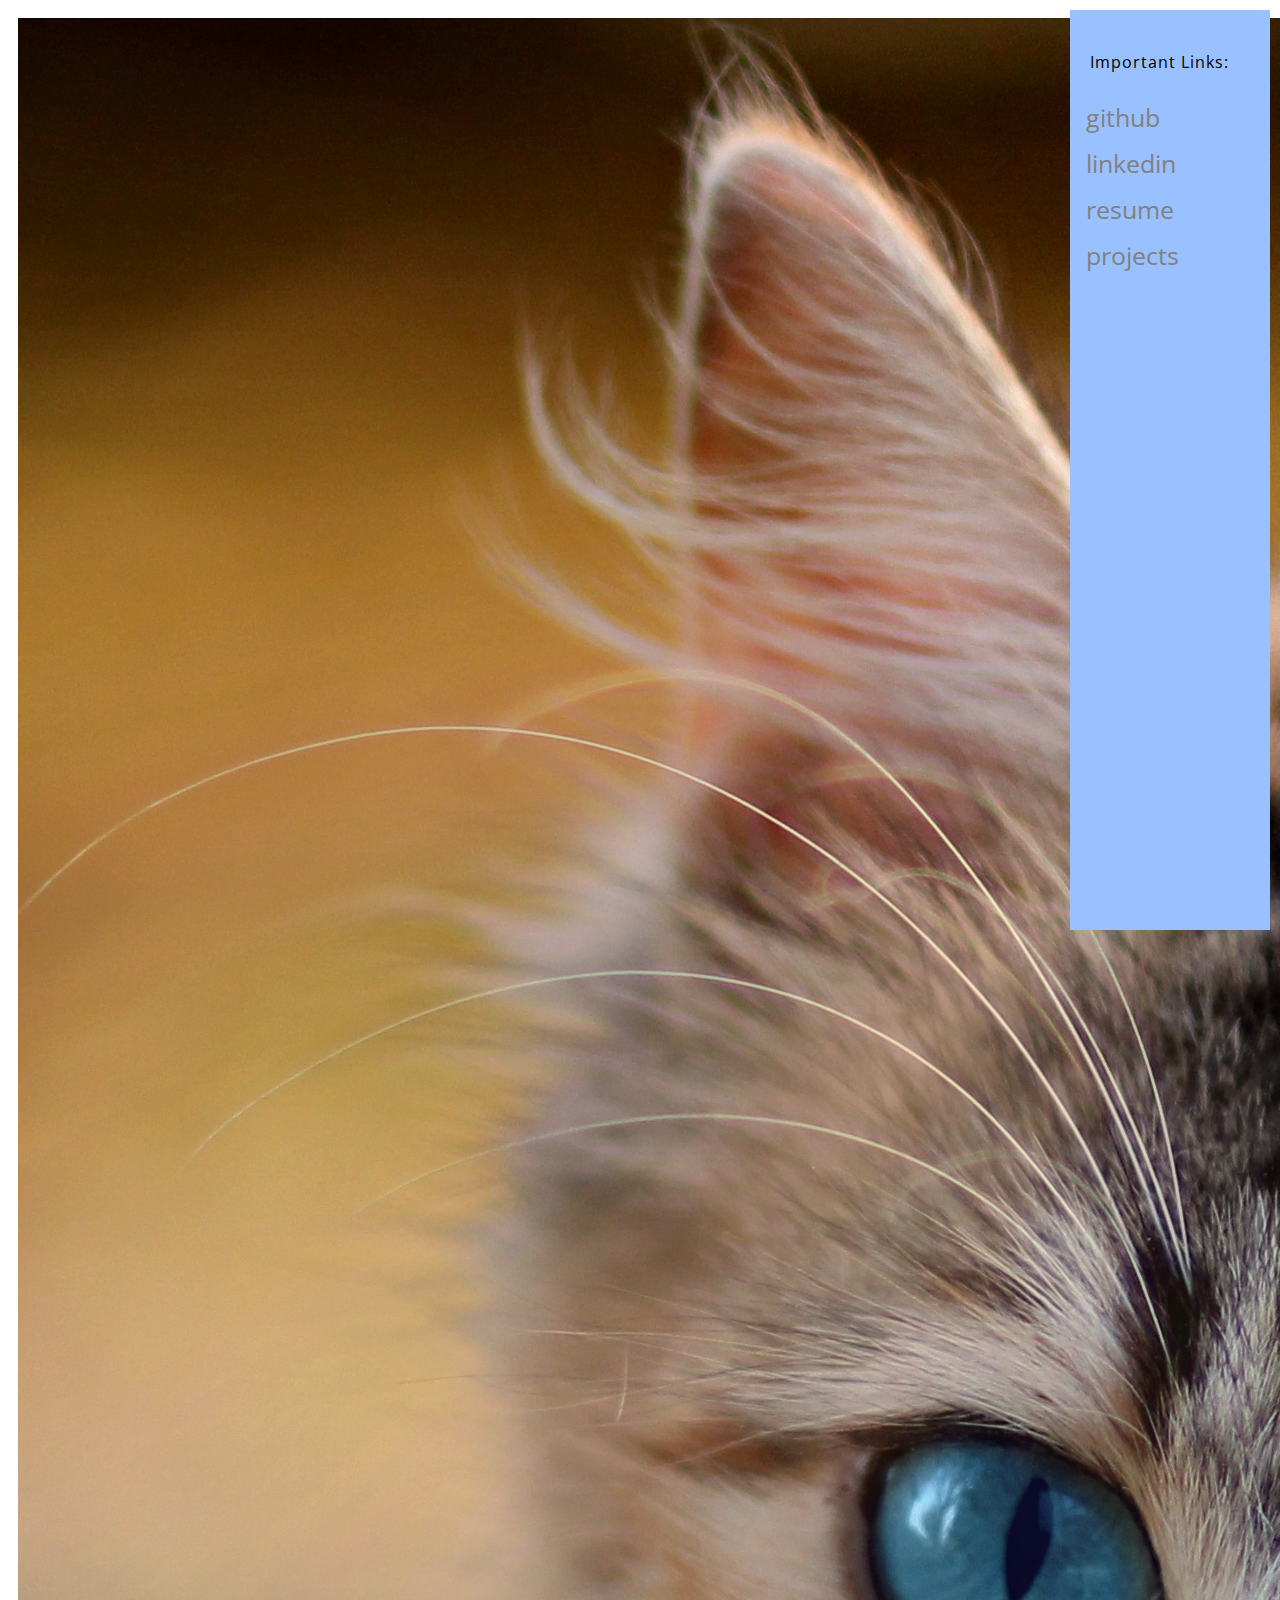
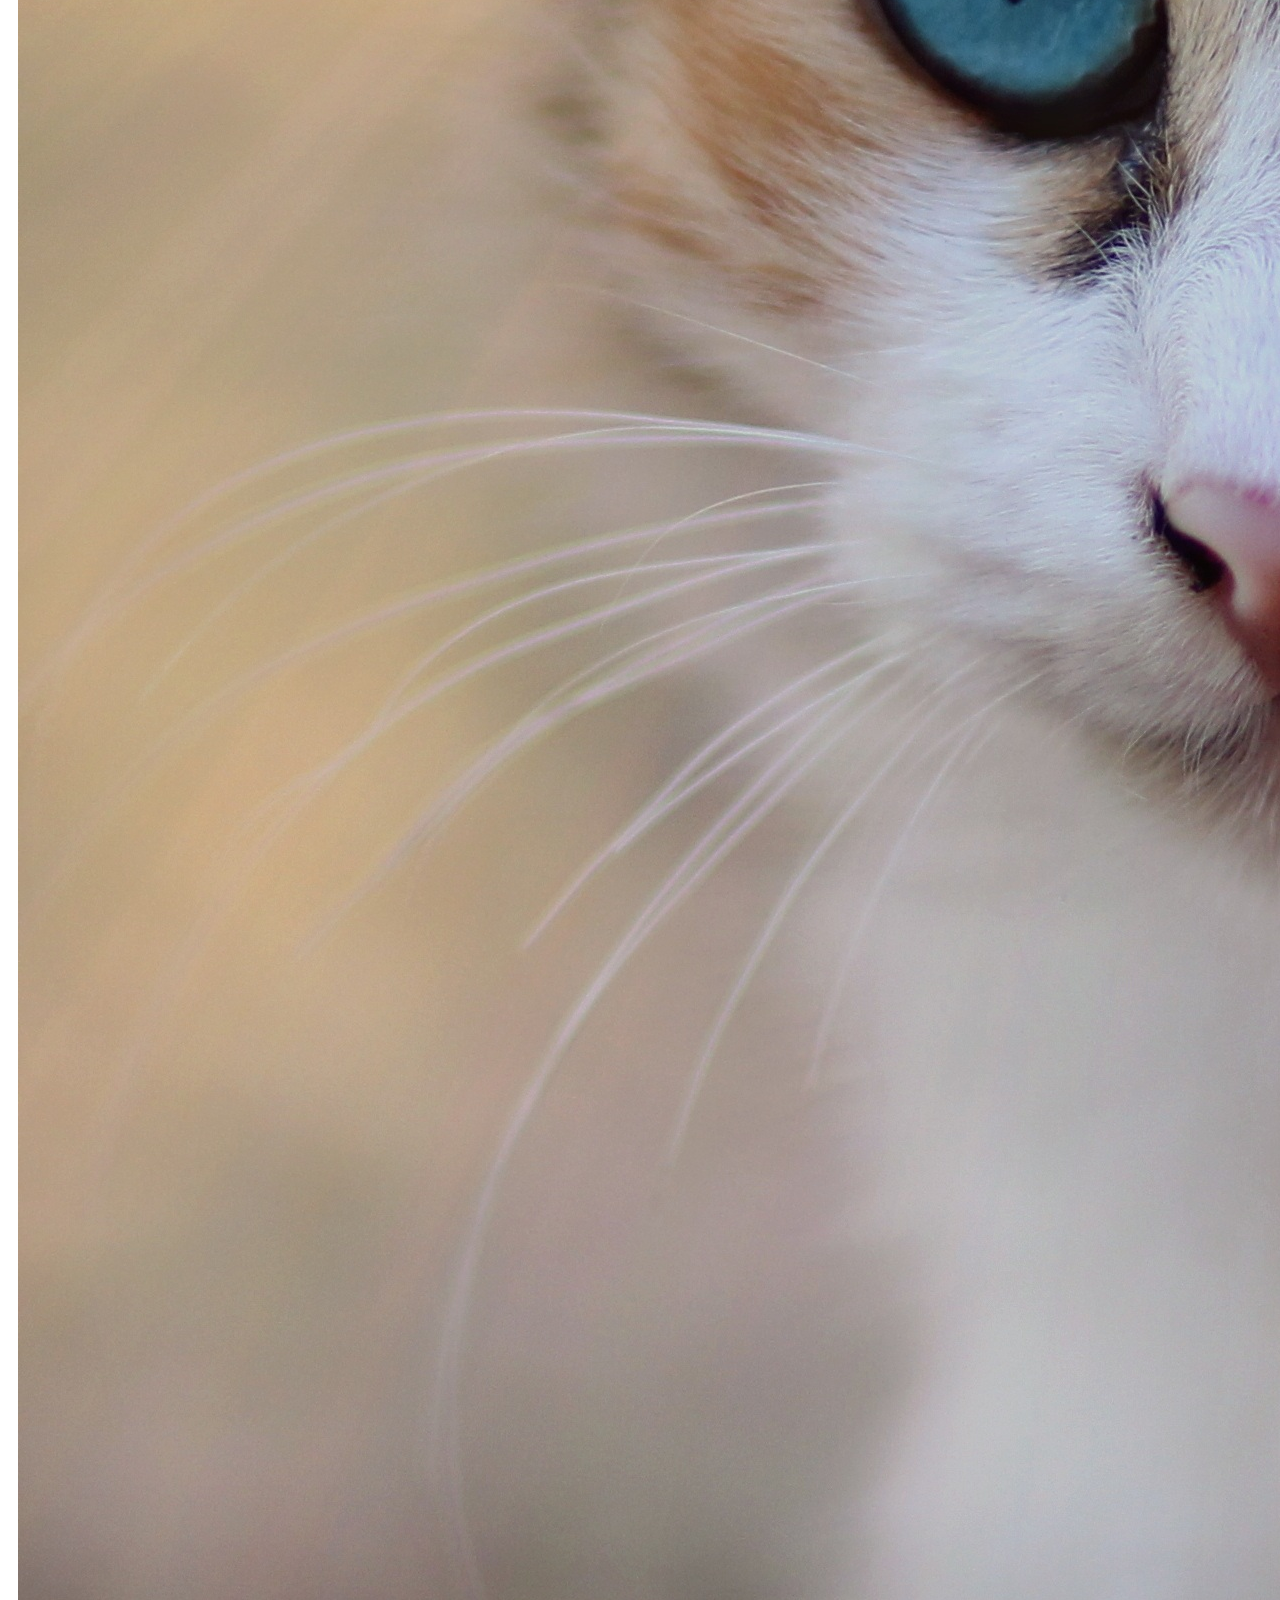
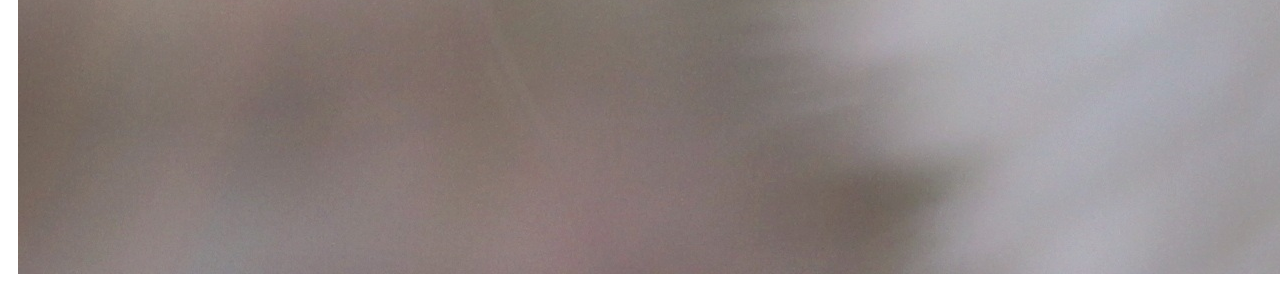
<file: index.html>
<!DOCTYPE html>
<html lang="en-US">
<head>
    <meta charset="utf-8">
    <meta name="viewport" content="width=device-width"/>
    <link rel = "stylesheet" href="styles/index-style.css"/>
    <link href="https://fonts.googleapis.com/css?family=Open+Sans" rel="stylesheet" />

    <title>Abe Moore Odell</title>
</head>
<body>
    <!-- landing page with social links, and links to resume and projects page -->
    <div class="flex-container">

        <!--left-hand image-->
        <div class="flex-child profile-image">
            <img src="images/kitty.jpg" alt="little kitty cat" id="cat-picture">
        </div>

        <!--text area-->
        <div class="flex-child main-body">
            <h1>Abraham Moore Odell</h1>
            <p>This is my landing page.</p>
        </div>

        <!--right-hand sidebar-->
        <div class="flex-child right-sidebar">
            <p>Important Links: </p>
            <a href="https://github.com/abemo" target="_blank" rel="noopener noreferrer">github</a>
            <a href="https://www.linkedin.com/in/abraham-moore-odell/" target="_blank" rel="noopener noreferrer">linkedin</a>
            <a href="html/resume.html" target="_blank" rel="noopener noreferrer">resume</a>
            <a href="html/projects.html" target="_blank" rel="noopener noreferrer">projects</a>
        </div>

    </div>

</body>
</html>
</file>
<file: styles/index-style.css>
html {
    font-size: 10px;
    font-family: "Open Sans", sans-serif;
    /* background-color: #99c0ff; */
}

h1 {
    font-size: 40px;
    /* text-align: center; */
}

p, li {
    font-size: 16px;
    line-height: 2;
    letter-spacing: 1px;
}

.flex-container {
    display: flex;
}

.flex-child {
    flex: 1;
    margin: 10px;
}

.flex-child:profile-image {
    width: 30lw;
    height: 85lh;
    max-width: 400px;
    max-height: 800px;
    margin-right: 10px;
}

.flex-child:main-body {
    display: flex;
    flex-direction: column;
    align-items: center;
    justify-content: center;
    height: 100vh;
    width: 100vw;
    background-color: #99c0ff;
}

/*right side bar*/
.right-sidebar {
    height: 100vh;
    width: 20vw;
    max-width: 200px;
    position: fixed;
    z-index: 1;
    top: 0;
    right: 0;
    background-color: #99c0ff;
    overflow-x: hidden;
    padding-top: 20px;
}

.right-sidebar p {
    margin-left: 20px;
}

.right-sidebar a {
    padding: 6px 8px 6px 16px;
    text-decoration: none;
    font-size: 25px;
    color: #818181;
    display: block;
}

.right-sidebar a:hover {
    color: #f1f1f1;
}
</file>
